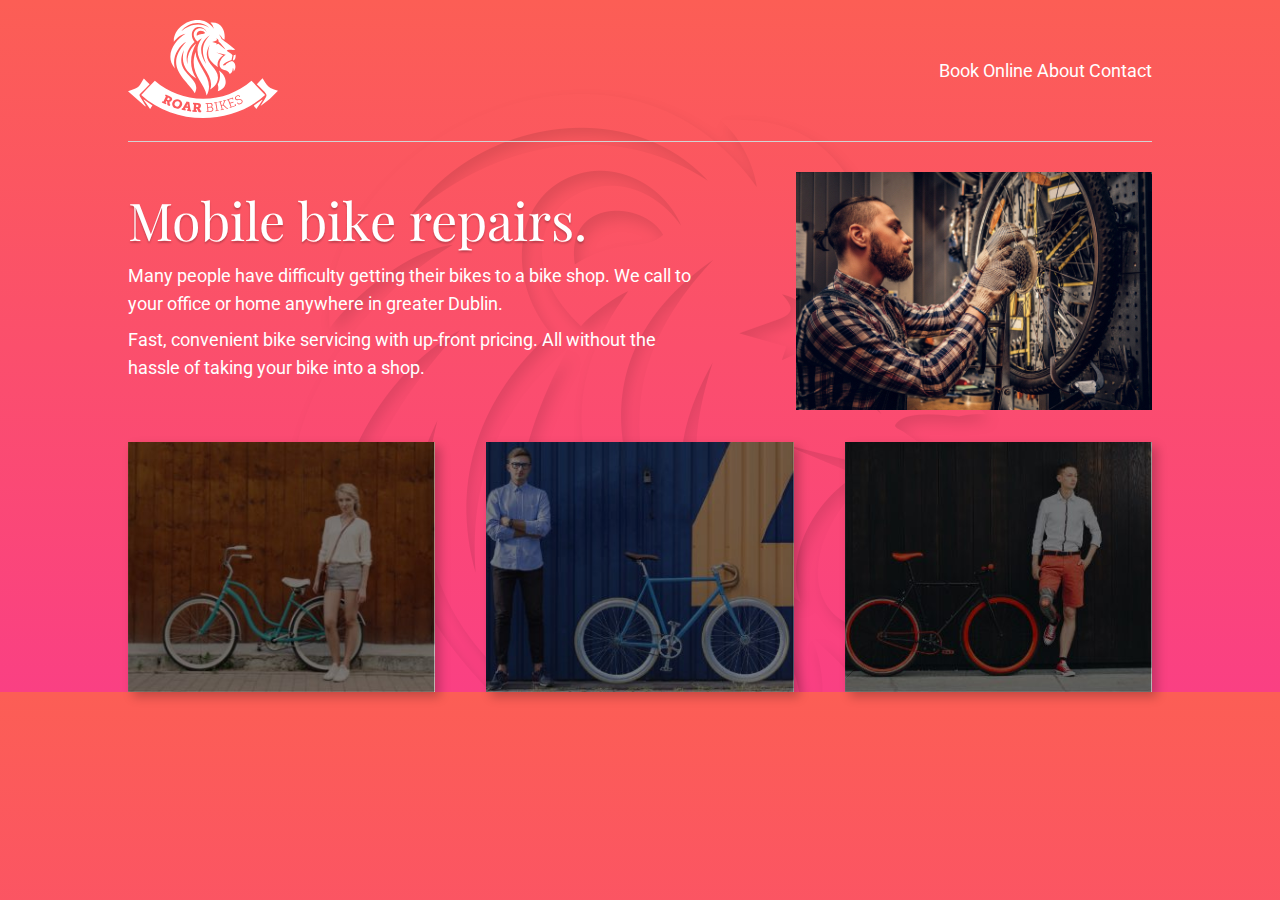
<file: Project2/index.html>
<!DOCTYPE html>
<html lang="en">
<head>
    <meta charset="UTF-8">
    <meta name="viewport" content="width=device-width, initial-scale=1.0">
    <meta http-equiv="X-UA-Compatible" content="ie=edge">
    <title>Roar Cycle - Bike Repairs in Dublin</title>

    <!-- This is Eric Meyers CSS reset -->
    <link rel="stylesheet" href="css-reset.css">

    <!-- This is my own style sheet -->
    <link rel="stylesheet" href="style.css">

    <link href="https://fonts.googleapis.com/css2?family=Playfair+Display&family=Roboto&display=swap" rel="stylesheet">

</head>
<body>
    <div class="container">
        <header>
            <div class="logo">
                <img src="images/logo-roar-bikes.svg" alt="logo for bike repair shop">
            </div>

            <nav>Book Online About Contact</nav>

        </header>


        <main>
            <div class="herobox1">
                <h1>Mobile bike repairs.</h1>
                <p>Many people have difficulty getting their bikes to a bike shop. We call to your office or home anywhere in greater Dublin. </p>
                    
                 <p>Fast, convenient bike servicing with up-front pricing. All without the hassle of taking your bike into a shop.</p>
            </div>


            <div class="herobox2">
              <img src="images/image-bike-repair-service-a.jpg" alt="person servicing a bike">
            </div>
        </main>



        <div class="cards">
            <div class="card1"></div>
            <div class="card2"></div>
            <div class="card3"></div>
        </div>
    </div>
</body>
</html>
</file>
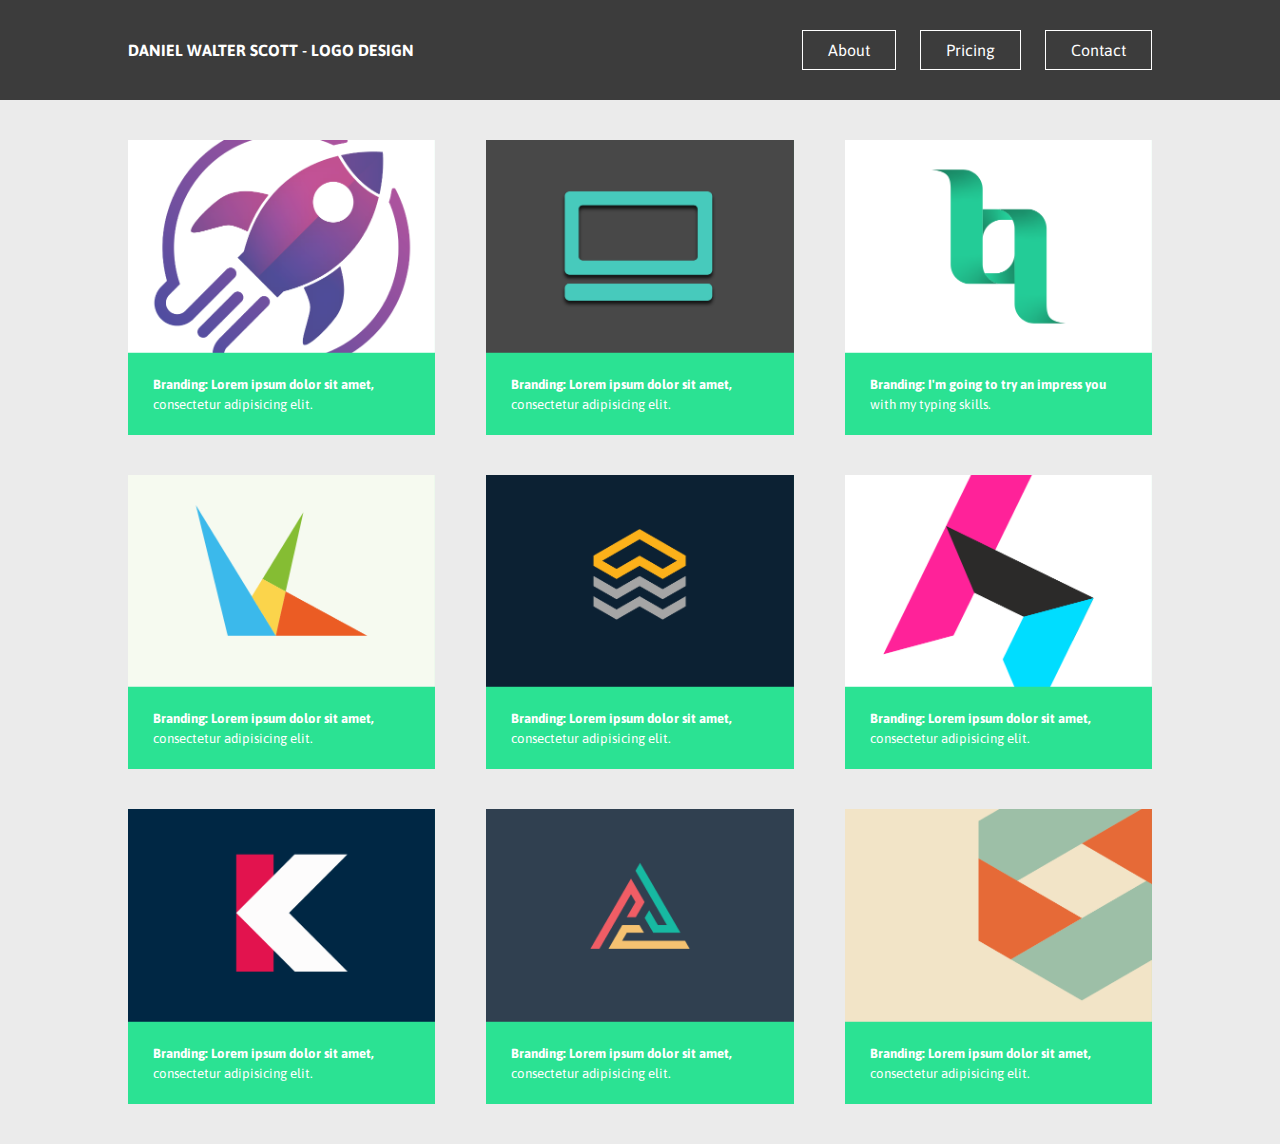
<file: Project3/index.html>
<!DOCTYPE html>
<html lang="en">
    <head>
        <meta charset="UTF-8">
        <meta name="viewport" content="width=device-width, initial-scale=1.0">
        <meta http-equiv="X-UA-Compatible" content="ie=edge">
        <title>Daniel Scott Branding and Logo Design in Auckland New Zealand</title>
        <link href="https://fonts.googleapis.com/css?family=Asap:400,700&display=swap" rel="stylesheet">
        <link rel="stylesheet" href="css-reset.css">
        <link rel="stylesheet" href="style.css">

    </head>
    <body>

        <div class="header-container">
            <header>
                <div class="logo"><span class="highlight">DANIEL WALTER SCOTT - LOGO DESIGN</span></div>
                <nav>
                    <a href="#" class="mybutton">About</a>
                    <a href="#" class="mybutton">Pricing</a>
                    <a href="#" class="mybutton">Contact</a>
                </nav>

                <div class="mob-wrapper">
                    <img src="images/icon-burger-menu.svg" alt="Mobile menu icon" style="width: 40px;" class="burgermenu">

                    <div class="mob-nav">
                        <a href="#" class="navbutton">About</a>
                        <a href="#" class="navbutton">Pricing</a>
                        <a href="#" class="navbutton">Contact</a>
                    </div>

                </div>

            </header>
        </div>




        <div class="container">
        
            <div class="col"><img src="images/images large/image1@2x.png" alt="">
                <p>Branding: Lorem ipsum dolor sit amet, consectetur adipisicing elit.</p>
            </div>
            <div class="col"><img src="images/images large/image2@2x.png" alt="">
                <p>Branding: Lorem ipsum dolor sit amet, consectetur adipisicing elit.</p>
            </div>
            <div class="col"><img src="images/images large/image3@2x.png" alt="">
                <p>Branding: I'm going to try an impress you with my typing skills.</p>
            </div>
            <div class="col"><img src="images/images large/image4@2x.png" alt="">
                <p>Branding: Lorem ipsum dolor sit amet, consectetur adipisicing elit.</p>
            </div>
            <div class="col hide-mobile"><img src="images/images large/image5@2x.png" alt="">
                <p>Branding: Lorem ipsum dolor sit amet, consectetur adipisicing elit.</p>
            </div>
            <div class="col hide-mobile"><img src="images/images large/image6@2x.png" alt="">
                <p>Branding: Lorem ipsum dolor sit amet, consectetur adipisicing elit.</p>
            </div>
            <div class="col hide-mobile"><img src="images/images large/image7@2x.png" alt="">
                <p>Branding: Lorem ipsum dolor sit amet, consectetur adipisicing elit.</p>
            </div>
            <div class="col hide-mobile"><img src="images/images large/image8@2x.png" alt="">
                <p>Branding: Lorem ipsum dolor sit amet, consectetur adipisicing elit.</p>
            </div>
            <div class="col hide-mobile"><img src="images/images large/image9@2x.png" alt="">
                <p>Branding: Lorem ipsum dolor sit amet, consectetur adipisicing elit.</p>
            </div>
            <div class="col hide-desktop-only"><img src="images/images large/image10@2x.png" alt="">
                <p>Branding: Lorem ipsum dolor sit amet, consectetur adipisicing elit.</p>
            </div>
        
        </div>

        <script src="https://code.jquery.com/jquery-3.6.0.js" integrity="sha256-H+K7U5CnXl1h5ywQfKtSj8PCmoN9aaq30gDh27Xc0jk=" crossorigin="anonymous"></script>

        <script src="scripts.js"></script>

<!-- <img src="images/pug/pug-charles-unsplash-small.jpg" style="width: 250px" alt=""> -->

</body>
</html>
</file>
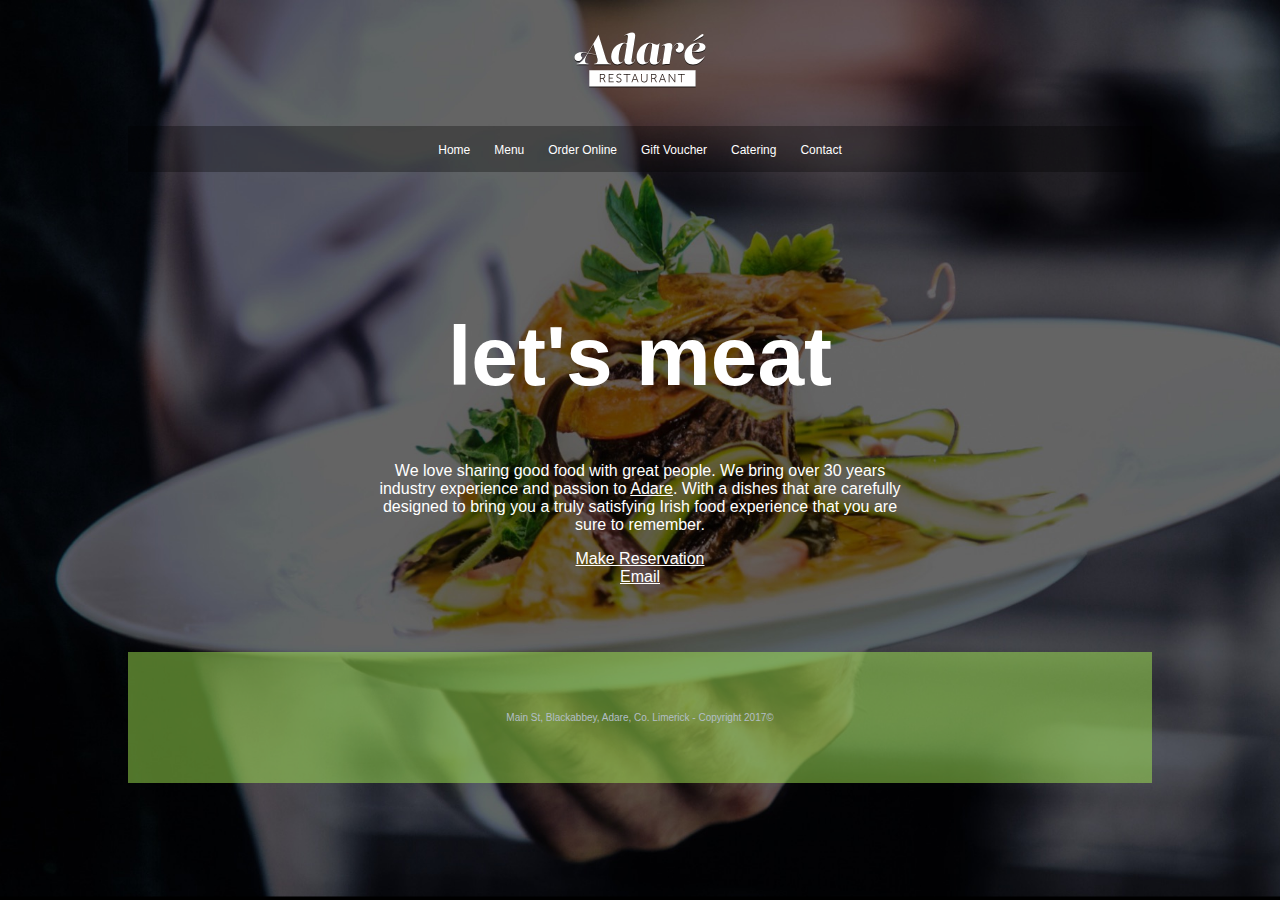
<file: class-project-1b.html>
<!DOCTYPE html>
<html lang="en">
  <head>
    <meta charset="UTF-8" />
    <meta http-equiv="X-UA-Compatible" content="IE=edge" />
    <meta name="viewport" content="width=device-width, initial-scale=1.0" />
    <title>Class-project-1b</title>
    <meta name="description" content="This shows on google search" />
    <link rel="stylesheet" href="style.css" />
  </head>
  <body>
    <div class="container">
      <header>
        <img src="images/logo-adare-restaurant.png" alt="logo for restaurant" />
      </header>

      <nav>
<a href="#" class="no-underline">Home</a>
<a href="#">Menu</a>
<a href="#">Order Online</a>
<a href="#">Gift Voucher</a>
<a href="#">Catering</a>
<a href="#">Contact</a>

      </nav>

      <main>
        <h1>let's meat</h1>
        <p>
          We love sharing good food with great people. We bring over 30 years
          industry experience and passion to <a href="#">Adare</a>. With a
          dishes that are carefully designed to bring you a truly satisfying
          Irish food experience that you are sure to remember.
        </p>

        <a href="http://wwww.yelp.com" target="blank"> Make Reservation</a>
       <br>
        <a href="mailto:Food@website.com?Subject=Reservation" target="blank"> Email </a>
      
      </main>

      <footer>
        <p> Main St, Blackabbey, Adare, Co. Limerick - Copyright 2017©</p>
      </footer>

    </div>
  </body>
</html>
</file>
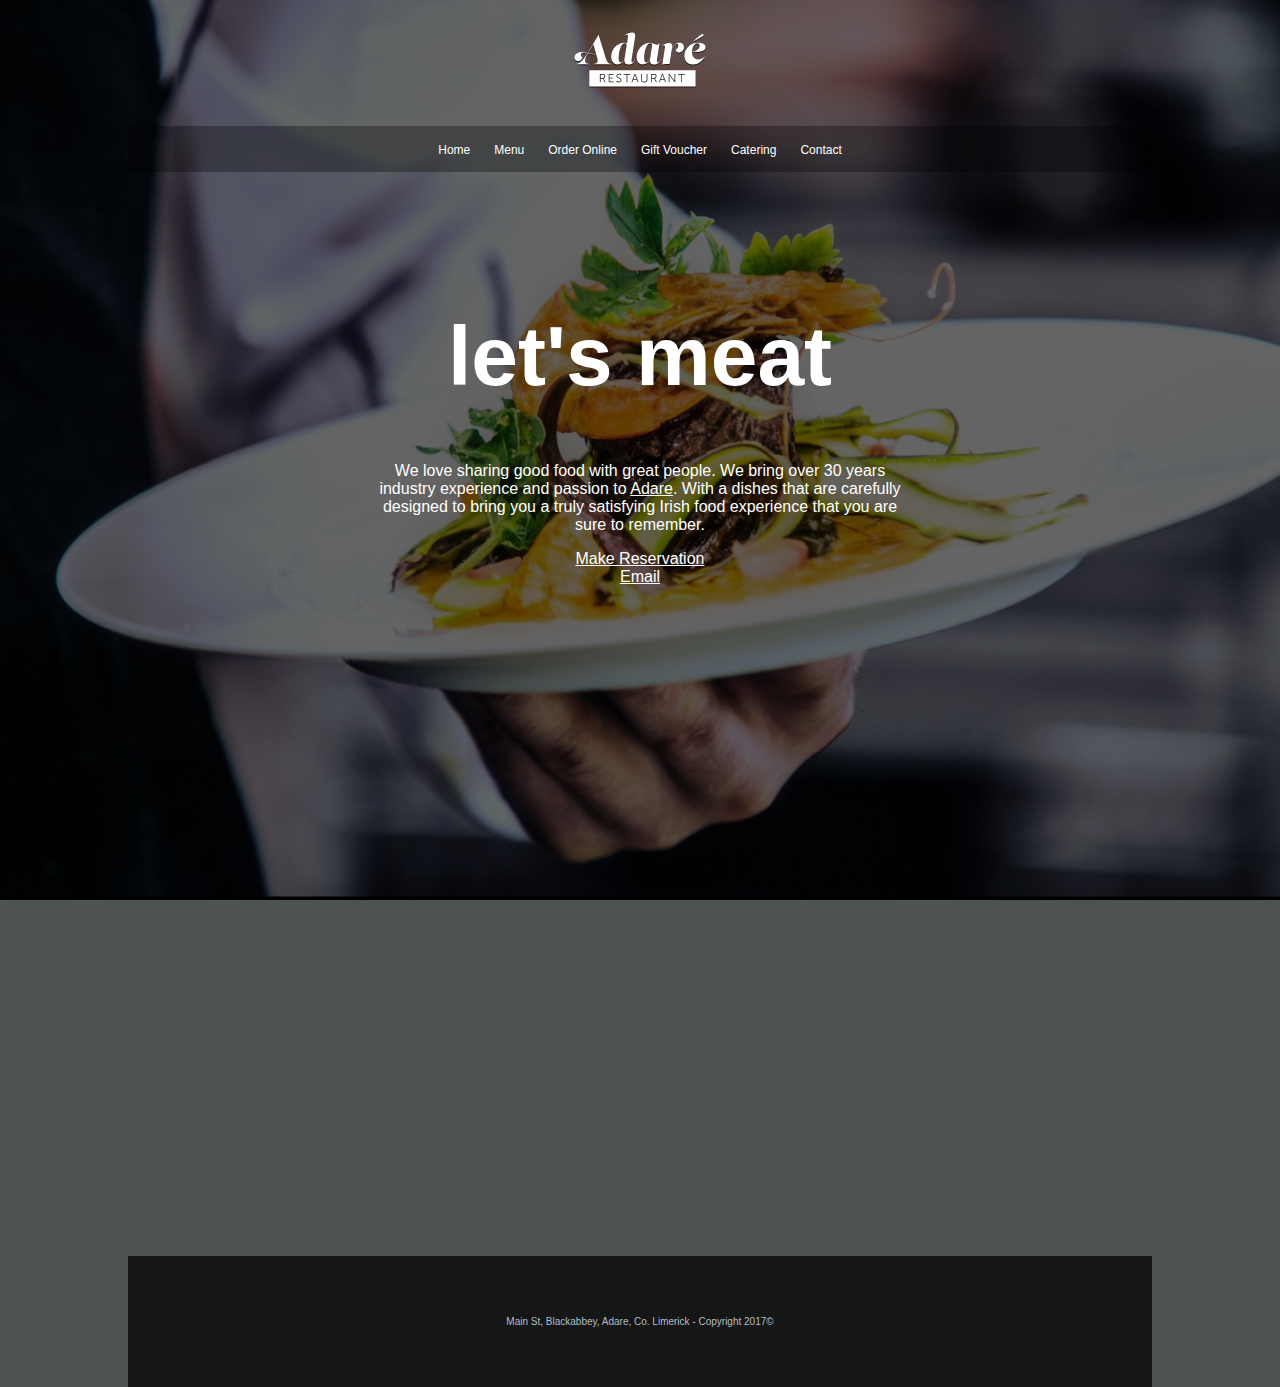
<file: Project1/class-project-1b.html>
<!DOCTYPE html>
<html lang="en">
  <head>
    <meta charset="UTF-8" />
    <meta http-equiv="X-UA-Compatible" content="IE=edge" />
    <meta name="viewport" content="width=device-width, initial-scale=1.0" />
    <title>Class-project-1b</title>
    <meta name="description" content="This shows on google search" />
    <link rel="stylesheet" href="style.css" />
  </head>
  <body>

    <div class="container">

      <header>
        <img src="images/logo-adare-restaurant.png" alt="logo for restaurant" />
      </header>

      <nav>
<a href="#" class="no-underline">Home</a>
<a href="#">Menu</a>
<a href="#">Order Online</a>
<a href="#">Gift Voucher</a>
<a href="#">Catering</a>
<a href="#">Contact</a>
      </nav>

      <main>
        <h1>let's meat</h1>
        <p> We love sharing good food with great people. We bring over 30 years
          industry experience and passion to <a href="#">Adare</a>. With a
          dishes that are carefully designed to bring you a truly satisfying
          Irish food experience that you are sure to remember.</p>

        <a href="http://wwww.yelp.com" target="blank"> Make Reservation</a>
       <br>
        <a href="mailto:Food@website.com?Subject=Reservation" target="blank"> Email </a>

      </main>

      <section class="maps">
        <iframe src="https://www.google.com/maps/embed?pb=!1m18!1m12!1m3!1d9701.147967093066!2d-8.78819961509965!3d52.56467476732047!2m3!1f0!2f0!3f0!3m2!1i1024!2i768!4f13.1!3m3!1m2!1s0x485b460ddb875af7%3A0xdb34accde986ee58!2sThe+Carriage+House+at+Adare+Manor!5e0!3m2!1sen!2sie!4v1558038906067!5m2!1sen!2sie" width="1024" height="500" frameborder="0" style="border:0" allowfullscreen></iframe>

        <script type='text/javascript' src='//www.opentable.com/widget/reservation/loader?rid=412810&type=standard&theme=standard&iframe=true&overlay=false&domain=com&lang=en-US'></script>

        </section>
      
    

      <footer>
        <p> Main St, Blackabbey, Adare, Co. Limerick - Copyright 2017©</p>
      </footer>

    </div>
    
  </body>
</html>
</file>
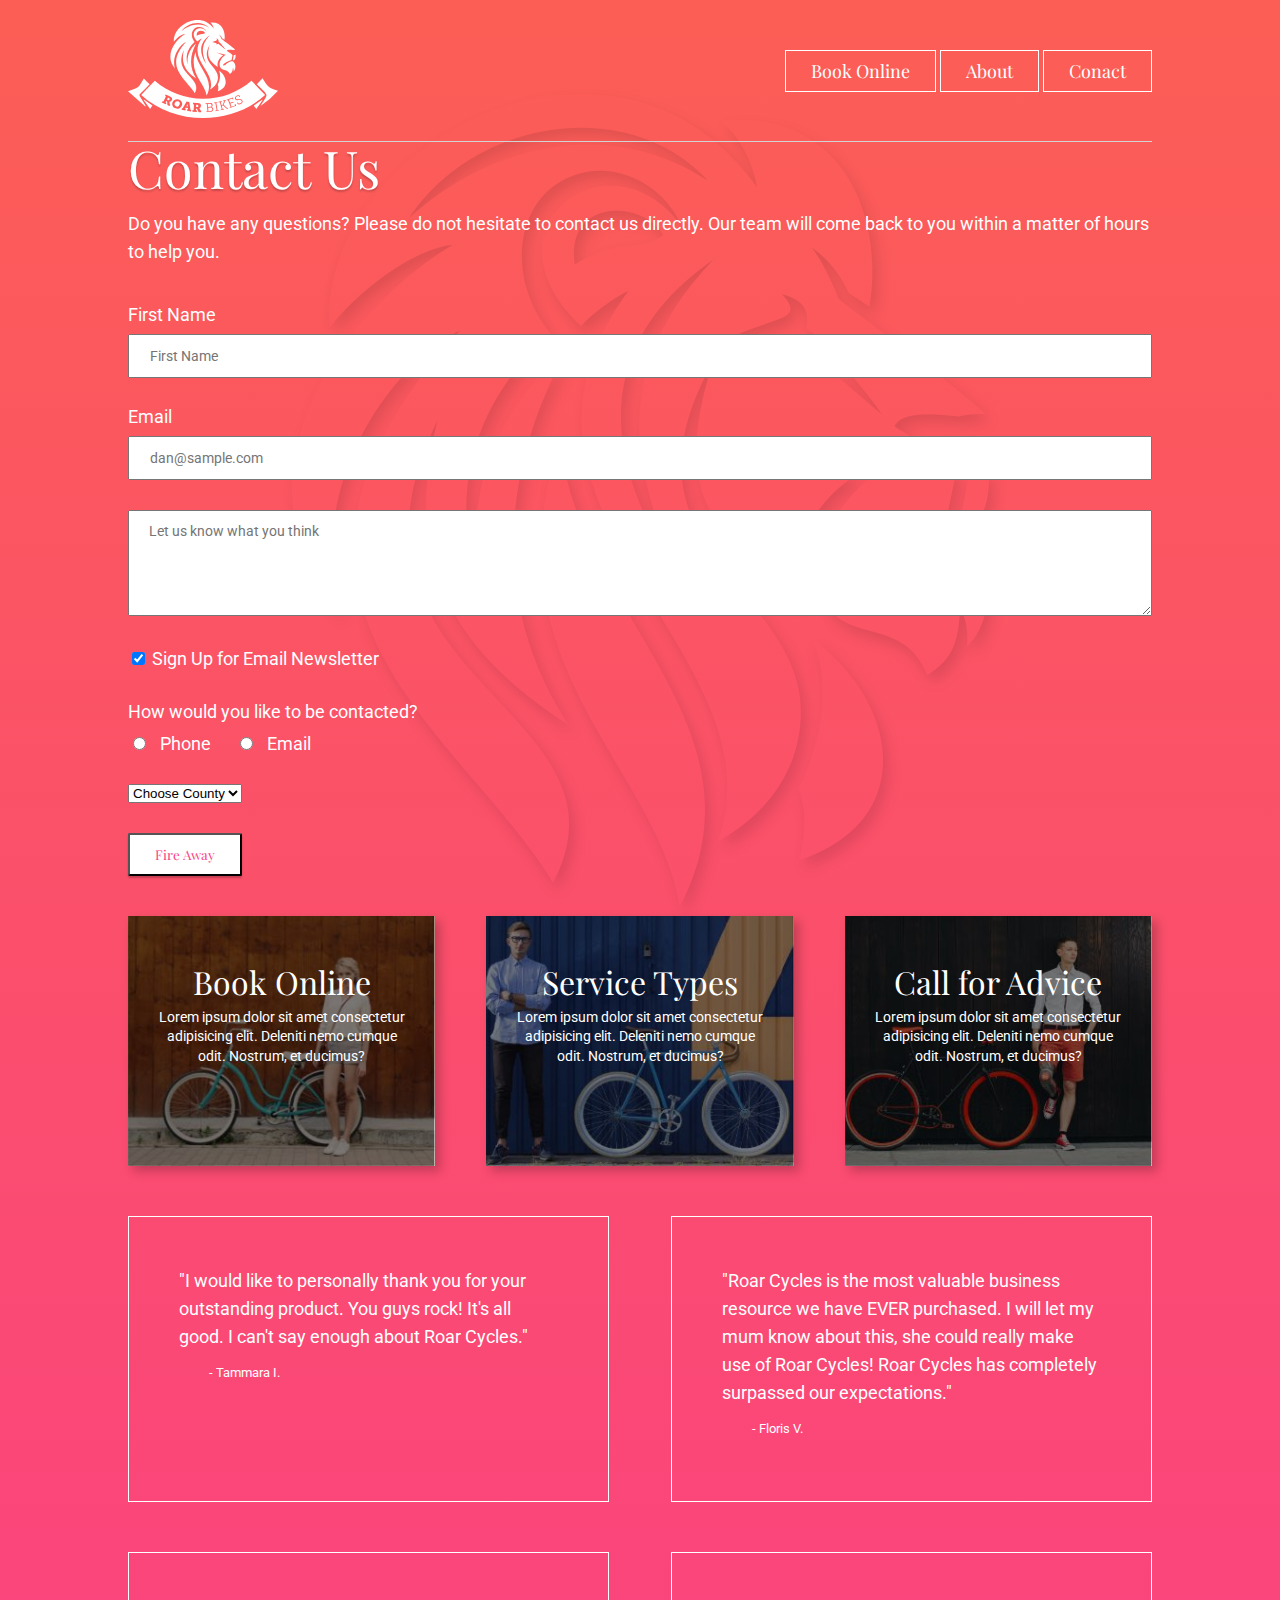
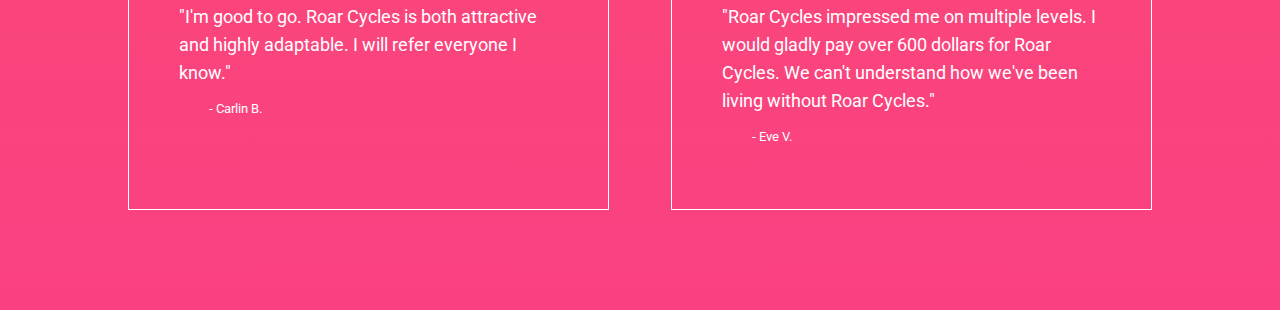
<file: Project2/contact-us.html>
<!DOCTYPE html>
<html lang="en">
<head>
    <meta charset="UTF-8">
    <meta name="viewport" content="width=device-width, initial-scale=1.0">
    <meta http-equiv="X-UA-Compatible" content="ie=edge">
    <title>Roar Cycle - Contact Us Details Address Phone Number</title>
    <meta name="description" content="Contact details for Roar - 57 Moyglare Abbey, Dublin, w23c1k2. Phone +353 5465481">

    <!-- This is Eric Meyers CSS reset -->
    <link rel="stylesheet" href="css-reset.css">

    <!-- This is my own style sheet -->
    <link rel="stylesheet" href="style.css">
    <link href="https://fonts.googleapis.com/css?family=Playfair+Display|Roboto:300&display=swap" rel="stylesheet">
    <link rel="stylesheet" href="https://use.fontawesome.com/releases/v5.8.2/css/all.css" integrity="sha384-oS3vJWv+0UjzBfQzYUhtDYW+Pj2yciDJxpsK1OYPAYjqT085Qq/1cq5FLXAZQ7Ay" crossorigin="anonymous">


</head>
<body>
    <div class="container">
        <header>
                <div class="logo">
                        <a href="index.html">
                            <img src="images/logo-roar-bikes.svg" alt="Logo for Bike Repair shop Roar Bikes">
                        </a>
                    </div>

            <nav>


                <div class="navbutton">
                    <a href="#">Book Online</a>



                    <div class="newbox">
                        <div class="dropdown">
                            <div class="navbutton"><a href="#">Onsite Service</a></div>
                            <div class="navbutton"><a href="#">Parts Delivery</a></div>
                            <div class="navbutton"><a href="#">Request Callback</a></div>
                        </div>
                    </div>


                    
                </div>

                <div class="navbutton">
                    <a href="#">About</a>
                </div>
                
                <div class="navbutton">
                    <a href="#">Conact</a>
                </div>


            </nav>
        </header>
        


        <div class="main">

            <h1>Contact Us</h1>
            <p>Do you have any questions? Please do not hesitate to contact us directly. Our team will come back to you within a matter of hours to help you.</p>

            <form action="mail.php" method="post">

                <div class="inputwrapper">
                    <label for="name" class="newline" class="newline" >First Name</label>
                    <input type="text" name="name" id="name" placeholder="First Name">
                </div>

                <div class="inputwrapper">
                    <label for="email" class="newline">Email</label>
                    <input type="email" name="email" id="email" placeholder="dan@sample.com">
                </div>

                <div class="inputwrapper">
                    <textarea name="message" id="message" cols="100" rows="5" placeholder="Let us know what you think"></textarea>
                </div>

                <div class="inputwrapper">
                    <input type="checkbox" name="emailsub" id="emailsub" value="yes-sign-me-up" checked>
                    <label for="emailsub">Sign Up for Email Newsletter</label>

                </div>

                <div class="inputwrapper">

                    <p>How would you like to be contacted?</p>
                    <input type="radio" name="contact-pref" id="phone" value="phone">
                    <label for="phone" class="margin-right-a">Phone</label>
                    
                    <input type="radio" name="contact-pref" id="email2" value="Email">
                    <label for="email2">Email</label>

                </div>
                

                <div class="inputwrapper">

                    <select name="county" id="county">

                        <option value="Not-Chosen">Choose County</option>
                        <option value="Limerick">Limerick</option>
                        <option value="Galway">Galway</option>
                        <option value="Dublin">Dublin</option>

                    </select>


                </div>


                <input type="submit" value="Fire Away" class="mybutton">

            </form>


        </div>



        <div class="cards">
            <div class="card1">
                <a href="#">
                    <i class="fas fa-motorcycle"></i>
                    <h2>Book Online</h2>
                    <p>Lorem ipsum dolor sit amet consectetur adipisicing elit. Deleniti nemo cumque odit. Nostrum, et ducimus?</p>
                </a>
            </div>
            <div class="card2">
                <a href="http://www.byol.me">
                    <i class="fas fa-cog"></i>
                    <h2>Service Types</h2>
                    <p>Lorem ipsum dolor sit amet consectetur adipisicing elit. Deleniti nemo cumque odit. Nostrum, et ducimus?</p>
                </a>
            </div>
            <div class="card3">
                <a href="#">
                    <i class="fas fa-phone"></i>
                    <h2>Call for Advice</h2>
                    <p>Lorem ipsum dolor sit amet consectetur adipisicing elit. Deleniti nemo cumque odit. Nostrum, et ducimus?</p>
                </a>
            </div>
        </div>


        <div class="testimonials">
        
            <div class="tbox">
                <p>"I would like to personally thank you for your outstanding product. You guys rock! It's all good. I can't say enough about Roar Cycles."</p>
                <p>- Tammara I.</p>
            </div>
        
            <div class="tbox">
                <p>"Roar Cycles is the most valuable business resource we have EVER purchased. I will let my mum know about this, she could really make use of Roar Cycles! Roar Cycles has completely surpassed our expectations."</p>
                <p>- Floris V.</p>
            </div>
        
        
            <div class="tbox">
                <p>"I'm good to go. Roar Cycles is both attractive and highly adaptable. I will refer everyone I know."</p>
                <p>- Carlin B.</p>
            </div>


            <div class="tbox">
                <p>"Roar Cycles impressed me on multiple levels. I would gladly pay over 600 dollars for Roar Cycles. We can't understand how we've been living without Roar Cycles."</p>
                <p>- Eve V.</p>
            </div>

        </div>


    </div>
</body>
</html>
</file>
<file: Project2/style.css>
html {
    background-image: linear-gradient(#FC5E55, #FA4083);
}

body {
    background-image: url(images/image-lion-background.png);
    background-position: top center; 
    background-repeat: no-repeat;
     font-family: 'Roboto', sans-serif;
    color: white;
    font-size: 1.125rem;
}

a {
    color: white;
    text-decoration: none;
}


.container {
    width: 1024px;
    min-height: 300px;
    margin-left: auto;
    margin-right: auto;
}

header {
    display: flex;
    justify-content: space-between;
    align-items: center;
    padding-top: 20px;
    padding-bottom: 20px;
    border-bottom: 1px solid lightgrey;
}



main {
    min-height: 300px;
    display: flex;
    align-items: center;
}

.main2 {
    min-height: 300px;
    padding-top: 50px;
}

.cards {
    display: flex;
    justify-content: space-between;
    text-align: center;
}

.card1 {
    background-image: url(images/image-background-card1.jpg);
    background-size: cover;
    background-position: bottom;
    min-height: 250px;
    width: 30%;   
    box-shadow: 5px 5px 10px rgba(0, 0, 0, 0.228);
}

.card2 {
    background-image: url(images/image-background-card2.jpg);
    background-size: cover;
    background-position: bottom;
    width: 30%;
    min-height: 250px;
    box-shadow: 5px 5px 10px rgba(0, 0, 0, 0.228);
}

.card3 {
    background-image: url(images/image-background-card3.jpg);
    background-size: cover;
    background-position: bottom;
    width: 30%;
    min-height: 250px;
    box-shadow: 5px 5px 10px rgba(0, 0, 0, 0.228);
}

.card1, .card2, .card3 {
    padding: 30px 30px 20px 30px; 
    box-sizing: border-box;
}

.herobox1 {
    flex: 2;
    padding-right: 100px;
}

.herobox2 {
    flex: 1;
    
}

h1 {
    font-size: 3.25rem;
    font-family: 'Playfair Display', serif;
    margin-bottom: 1rem;
    text-shadow: 0px 2px 2px rgba(0, 0, 0, 0.228);
}

h2 {
    font-size: 2rem;
    font-family: 'Playfair Display', serif;
    margin-top: 20px;
}

p {
    line-height: 1.75rem;
    margin-bottom: 0.5rem;
}

.cards p {
    font-size: 0.85rem;
    line-height: 1.2rem;
    margin-top: 10px;
}

.cards i {
    font-size: 100px;
}



.mybutton {
    background-color: white;
    color: #FA4083;
    font-family: 'Playfair Display', serif;
    padding: 11px 25px;
    border-radius: 2px;
    box-shadow: 0px 2px 2px rgba(0, 0, 0, 0.228);
}

.mybutton:hover {
    background-color: rgb(29, 213, 103);
    transition-duration: 1s;
}

a.mybutton {
    display: inline-block;
    margin-top: 1
    0px;
}

nav a.mybutton {
    margin-left: 30px;
}

.navbutton {
    border: 1px solid white;
    padding: 11px 25px;
    font-family: 'Playfair Display', serif;
    display: inline-block;
    position: relative;
}

.testimonials {
    display: flex; 
    flex-wrap: wrap;
    justify-content: space-between;
    margin-bottom: 100px;
}

.tbox {
    width: 47%;
    padding: 50px;
    border: 1px solid white;
    box-sizing: border-box;
    margin-top: 50px;
}

/* .tbox :last-child {
    font-size: .8rem;
} */


.tbox p:last-of-type {
    font-size: 0.8rem;
    padding-left: 30px;
}

.dropdown {
    display: none;
    position: absolute;
    z-index: 1;
    padding-top: 20px;
    text-align: center;
}

.navbutton:hover .dropdown {
    display: block;
}

.dropdown .navbutton {
    width: 120px;
    background-color: white;
}

.dropdown .navbutton a {
    color: #FA4083;
}


.inputwrapper {
    margin-bottom: 30px;
}

input[type=text], input[type=email], textarea {
    padding: 12px 20px; 
    width: 100%;
    font-family: 'Roboto', sans-serif;
    font-size: 0.85rem;
    box-sizing: border-box;
}

.newline {
    display: block;
    margin-bottom: 10px;
}

.margin-right-a {
    margin-right: 20px;
}

input[type=radio] {
    margin-right: 10px;
}

form {
    margin: 40px 0px;
}
</file>
<file: Project3/style.css>
/* Global View aka Desktop View */

body {
    font-family: 'Asap', sans-serif;
    color: white;
    background-color: #EBEBEB;
}

a {
    color: white;
    text-decoration: none;
}

.container {
    min-height: 500px;
    max-width: 1024px;
    margin: 0 auto;
    display: flex;
    flex-wrap: wrap;
    justify-content: space-between;
    padding-top: 140px;
}

.header-container {
    background-color: rgb(60, 60, 60);
    min-height: 100px;
    position: fixed;
    width: 100%;
}

header {
    max-width: 1024px;
    /* background-color: blueviolet; */
    min-height: 100px;
    margin: 0 auto;
    display: flex;
    justify-content: space-between;
    align-items: center;
}

.col {
    width: 30%;
    margin-bottom: 40px;
    background-color: rgb(43, 226, 147);
}

.col p {
    font-size: 0.825rem;
    padding: 20px 25px;
    line-height: 1.25rem;
}  

.hide-desktop-only {
    display: none;
}

.col img {
    width: 100%;
    height: auto;
} 

.col p::first-line {
    font-weight: 700;
}

.mybutton {
    padding: 10px 25px;
    border-style: solid;
    border-width: 1px;
    margin-left: 20px;
}


.highlight {
    font-weight: 700;
}

.mob-wrapper {
    display: none;
}

.mob-wrapper {
    dispaly: none;
}



/* Tablet View */
@media (max-width: 768px){
    
.col {
    width: 45%;
}

.hide-desktop-only {
    display: block;
}

/* header {
    display: Block;
    text-align: center;
} */

.header-container {
    position: relative;
}

.container {
    padding-top: 40px;
}

nav {
    display: none;
}

nav a {
    display: block;
   }

.logo {
    padding: 40px 0; 
}

.mybutton {
    margin-left: 0;
}

.mob-wrapper {
    display: block;
    padding-right: 30px;
}

.mob-nav {
    display: none;
    position: absolute;
    padding-top: 10px;
}

.navbutton {
    display: block;
    background-color: coral;
    padding: 15px 30px;
    margin-left: -70px;
    text-align: center;
}



}



/* Mobile View */
@media (max-width: 400px){
    
    .col {
        width: 100%;
    }
    

    .hide-mobile {
        display: none;
    }



}
</file>
<file: style.css>
html {
  height: 100%;
}

body {
  background-color: rgb(77, 83, 81);
  background-image: url(images/background-adare-restaurant.jpg);
  background-size: cover;
  background-repeat: no-repeat;
  background-position: center;
}

.container {
  margin-left: auto;
  margin-right: auto;
  width: 1024px;
}

header {
  height: 118px;
  text-align: center;
}

nav {
  background-color: rgba(0, 0, 0, 0.308);
  /* height: 40px; */
  /* width: 1024; */
  text-align: center;
  padding-top: 14px;
  padding-bottom: 14px;
}

main {
  height: 400px;
  /* width: 1024; */
  text-align: center;
  padding-top: 80px;
  padding-left: 240px;
  padding-right: 240px;
}

footer {
  background-color: rgba(169, 243, 85, 0.479);
  padding-top: 50px;
  padding-bottom: 50px;

  /* height: 100px; */
  /* width: 1024; */
}

h1 {
  font-size: 84px;
  color: white;
  font-family: Arial, Helvetica, sans-serif;
}

p {
  font-size: 18x;
  color: white;
  font-family: Arial, Helvetica, sans-serif;
}

a {
  color: White;
  font-family: Arial, Helvetica, sans-serif;
  /* text-decoration: none; */
}

nav a {
  text-decoration: none;
  font-size: 12px;
  padding-left: 10px;
  padding-right: 10px;

}

footer p {
  font-size: 10px;
  text-align: center;
  color: rgb(179, 190, 199);
}

/* .no-underline {
  text-decoration: none;
} */
</file>
<file: Project1/style.css>
html {
  height: 100%;
}

body {
  background-color: rgb(77, 83, 81);
  background-image: url(images/background-adare-restaurant.jpg);
  background-size: cover;
  background-repeat: no-repeat;
  background-position: center;
}

.container {
  margin-left: auto;
  margin-right: auto;
  width: 1024px;
}

header {
  height: 118px;
  text-align: center;
}

nav {
  background-color: rgba(0, 0, 0, 0.308);
  text-align: center;
  padding-top: 14px;
  padding-bottom: 14px;
}

main {
  height: 400px;
  /* width: 1024; */
  text-align: center;
  padding-top: 80px;
  padding-left: 240px;
  padding-right: 240px;
}

footer {
  background-color: rgba(0, 0, 0, 0.728);
  padding-top: 50px;
  padding-bottom: 50px;
}


h1 {
  font-size: 84px;
  color: white;
  font-family: Arial, Helvetica, sans-serif;
}

p {
  font-size: 18x;
  color: white;
  font-family: Arial, Helvetica, sans-serif;
}

a {
  color: White;
  font-family: Arial, Helvetica, sans-serif;
  /* text-decoration: none; */
}

nav a {
  text-decoration: none;
  font-size: 12px;
  padding-left: 10px;
  padding-right: 10px;

}

footer p {
  font-size: 10px;
  text-align: center;
  color: rgb(179, 190, 199);
}

.maps {
  padding-bottom: 100px;
}

/* .no-underline {
  text-decoration: none;
} */
</file>
